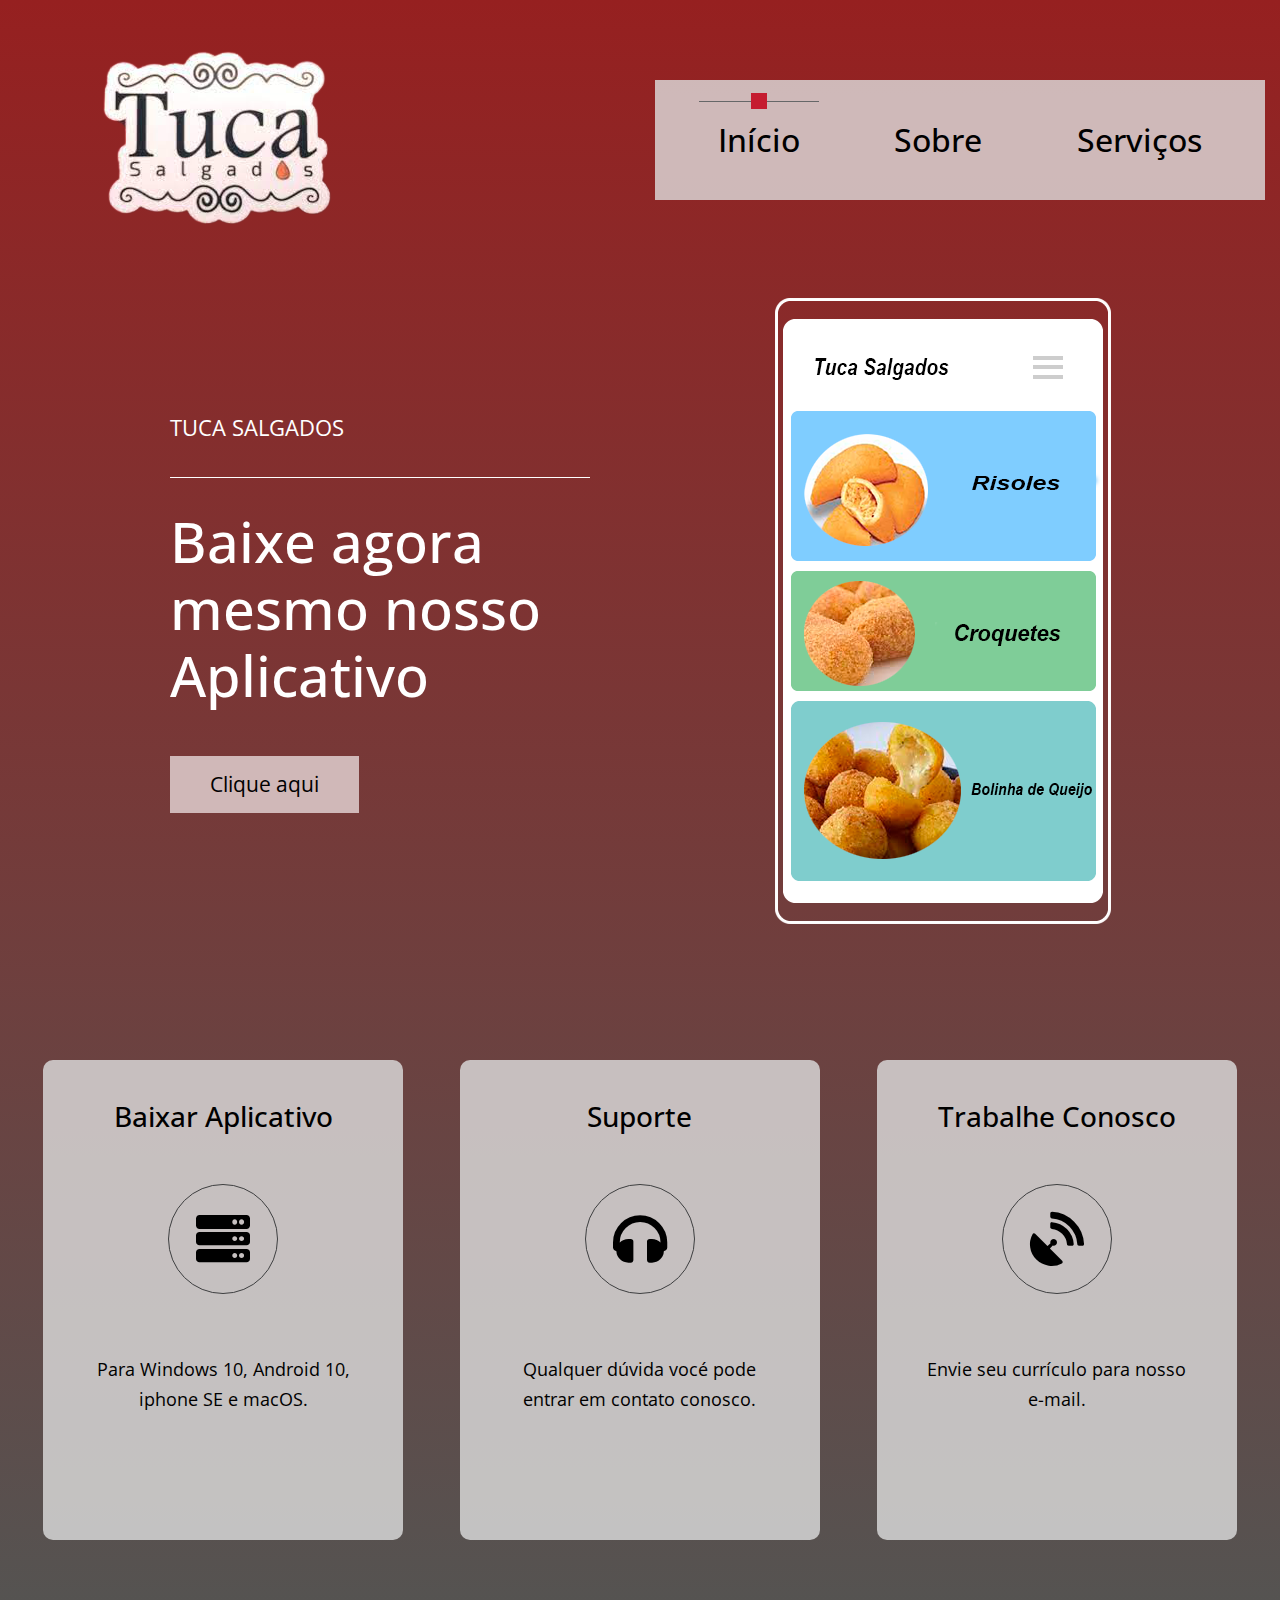
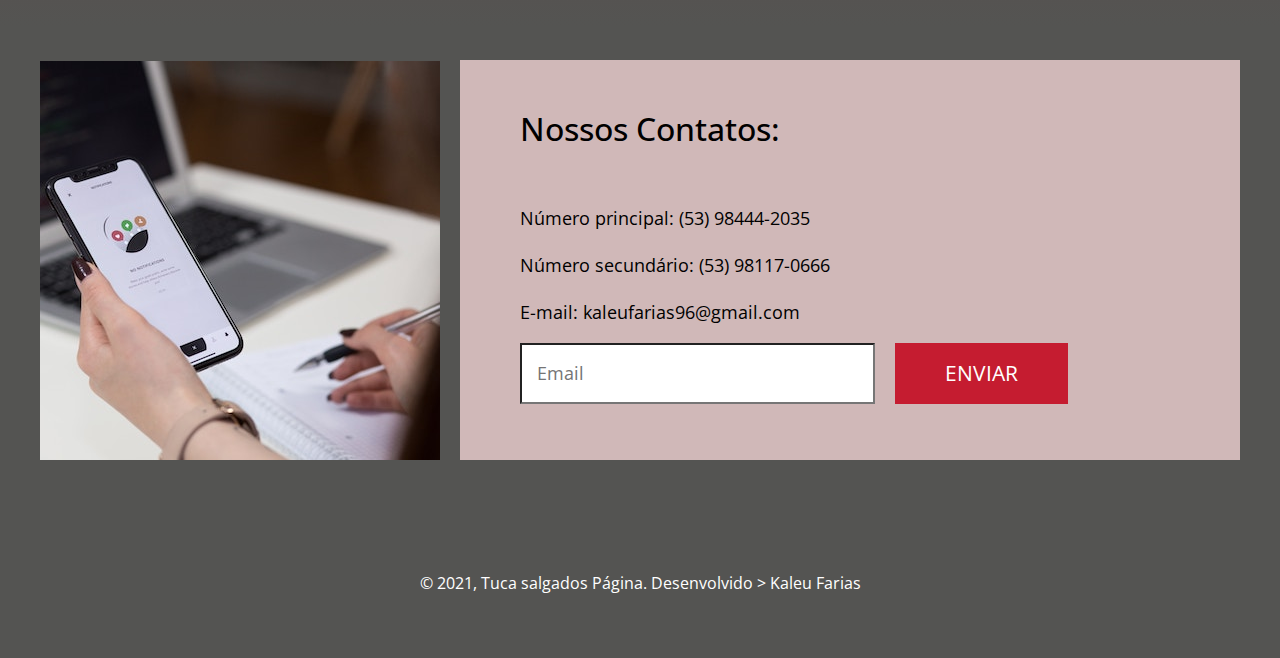
<file: index.html>
<!DOCTYPE html>
<html lang="pt-BR">

<head>
  <meta charset="UTF-8" />
  <meta name="viewport" content="width=device-width, initial-scale=1.0" />
  <meta http-equiv="X-UA-Compatible" content="ie=edge" />
  <title>Tuca salgadors</title>

  <link rel="stylesheet" href="https://fonts.googleapis.com/css?family=Open+Sans:400,600" />
  <link rel="stylesheet" href="css/all.min.css" />
  <link rel="stylesheet" href="css/bootstrap.min.css" />
  <link rel="stylesheet" href="css/templatemo-style.css" />

</head>

<body>
  <!-- <div class="parallax-window" data-parallax="scroll" data-image-src="img/bg-01.jpg"></div> -->
  <div class="container-fluid">
    <div class="row tm-brand-row">
      <div class="col-lg-6  col-11">
        <div class="tm-brand-container tm-bg-white-transparent bg-transparent">
          <i class=""></i>
          <div class="tm-brand-texts">
            <h1 class="text-uppercase tm-brand-name"></h1>
            <img src="tuca 2.png" alt="Tuca salgados">
            <p class="small"> </p>
          </div>
        </div>
      </div>
      <div class="col-lg-6 m-0  col-1">
        <div class="tm-nav">
          <nav class="navbar navbar-expand-lg navbar-light tm-bg-white-transparent tm-navbar">
            <button class="navbar-toggler" type="button" data-toggle="collapse" data-target="#navbarNav"
              aria-controls="navbarNav" aria-expanded="false" aria-label="Toggle navigation">
              <span class="navbar-toggler-icon"></span>
            </button>
            <div class="collapse navbar-collapse" id="navbarNav">
              <ul class="navbar-nav">
                <li class="nav-item active">
                  <div class="tm-nav-link-highlight"></div>
                  <a class="nav-link" href="index.html"><span class="h2">Início</span><span class="sr-only">(current)</span></a>
                </li>
                <li class="nav-item">
                  <div class="tm-nav-link-highlight"></div>
                  <a class="nav-link"  href="about.html"> <span class="h2">Sobre</span></a>
                </li>
                <li class="nav-item">
                  <div class="tm-nav-link-highlight"></div>
                  <a class="nav-link" href="services.html"><span class="h2"> Serviços</span></a>
                </li>
            <!--     <li class="nav-item">
                  <div class="tm-nav-link-highlight"></div>
                  <a class="nav-link" href="testimonials.html">Equipe</a>
                </li> 
               <li class="nav-item">
                  <div class="tm-nav-link-highlight"></div>
                  <a class="nav-link" href="contact.html">Contatos</a>
                </li>  -->
              </ul>
            </div>
          </nav>
        </div>
      </div>
    </div>

    <section class="row" id="tmInício">
      <div class="col-12 tm-Início-container">
        <div class="text-white tm-Início-left">
          <p class="text-uppercase tm-slogan">Tuca salgados</p>
          <hr class="tm-Início-hr" />
          <h2 class="tm-Início-title">Baixe agora mesmo nosso Aplicativo</h2>
          <p class="tm-Início-text">
          </p>
          <a href="#tmFeatures" class="btn btn-primary">Clique aqui</a>
        </div>
        <div class="tm-Início-right">
          <img src="appnovo.png" alt="app tuca salgados" />
        </div>
      </div>
    </section>

    <!-- Features -->
    <div class="row" id="tmFeatures">
      <div class="col-lg-4">
        <div class="tm-bg-white-transparent tm-feature-box">
          <h3 class="tm-feature-name">Baixar Aplicativo</h3>

          <div class="tm-feature-icon-container">
            <i class="fas fa-3x fa-server"></i>
          </div>

          <p class="text-center">Para Windows 10, Android 10, iphone SE e macOS. </p>
        </div>
      </div>

      <div class="col-lg-4">
        <div class="tm-bg-white-transparent tm-feature-box">
          <h3 class="tm-feature-name">Suporte</h3>

          <div class="tm-feature-icon-container">
            <i class="fas fa-3x fa-headphones"></i>
          </div>
          <p class="text-center">Qualquer dúvida vocé pode entrar em contato conosco.
          </p>
        </div>
      </div>

      <div class="col-lg-4">
        <div class="tm-bg-white-transparent tm-feature-box">
          <h3 class="tm-feature-name">Trabalhe Conosco </h3>

          <div class="tm-feature-icon-container">
            <i class="fas fa-3x fa-satellite-dish"></i>
          </div>
          <p class="text-center">Envie seu currículo para nosso e-mail.
          </p>
        </div>
      </div>
    </div>
    <!-- Call to Action -->
    <section class="row" id="tmCallToAction">
      <div class="col-12 tm-call-to-action-col">
        <img src="img/call-to-action.jpg" alt="Image" class="img-fluid tm-call-to-action-image" />
        <div class="tm-bg-white tm-call-to-action-text">
          <h2 class="tm-call-to-action-title">Nossos Contatos:</h2>
          <p class="tm-call-to-action-description"></p>
          <p>Número principal: (53) 98444-2035 </p>
          <p>Número secundário: (53) 98117-0666 </p>
          <p>E-mail: kaleufarias96@gmail.com</p>
          <form action="#" method="get" class="tm-call-to-action-form">
            <input name="email" type="email" class="tm-email-input" style="background-color: white " id="email"
              placeholder="Email" />
            <button type="submit" class="btn btn-secondary">ENVIAR</button>
          </form>
        </div>
      </div>
    </section>

    <!-- Pagina footer -->
    <footer class="row">
      <p class="col-12 text-white text-center tm-copyright-text">
        &copy; 2021, Tuca salgados Página.
        Desenvolvido > Kaleu Farias</a>
      </p>
    </footer>
  </div>
  <!-- .container-fluid -->
  </div>
  <script src="js/jquery.min.js"></script>
  <script src="js/parallax.min.js"></script>
  <script src="js/bootstrap.min.js"></script>
</body>

</html>
</file>
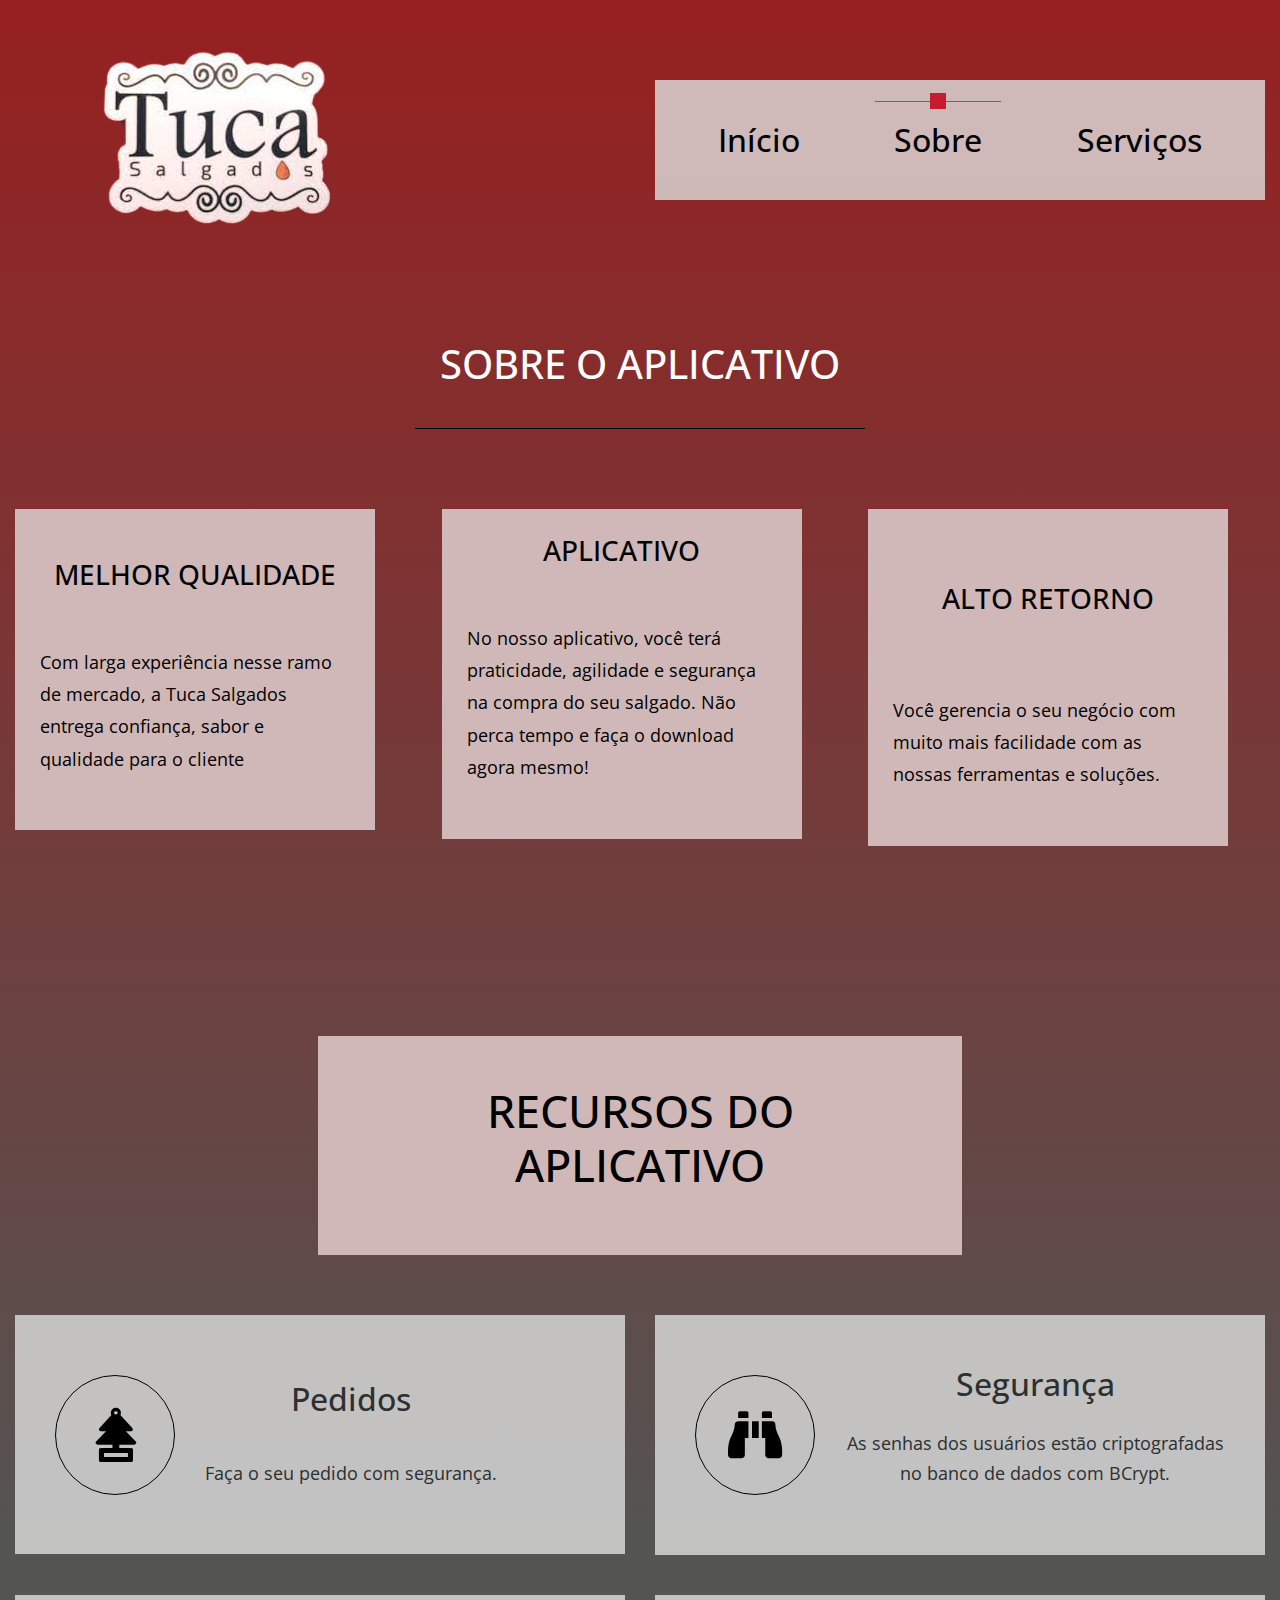
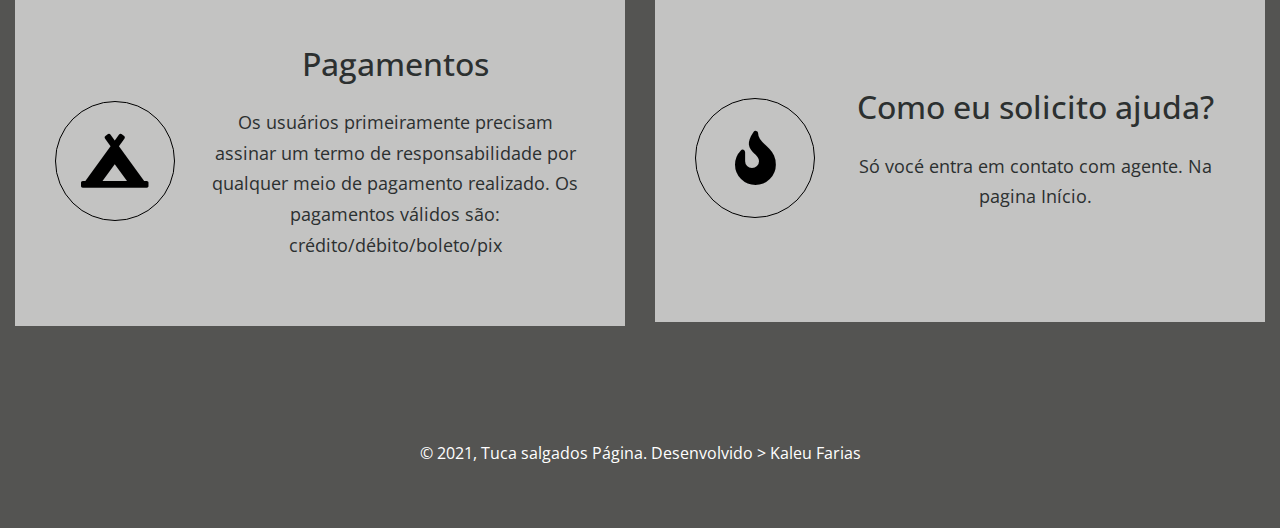
<file: about.html>
<!DOCTYPE html>
<html lang="pt-BR">

<head>
  <meta charset="UTF-8" />
  <meta name="viewport" content="width=device-width, initial-scale=1.0" />
  <meta http-equiv="X-UA-Compatible" content="ie=edge" />
  <title>Sobre a Pagina</title>

  <link rel="stylesheet" href="https://fonts.googleapis.com/css?family=Open+Sans:400,600" />
  <link rel="stylesheet" href="css/all.min.css" />
  <link rel="stylesheet" href="css/bootstrap.min.css" />
  <link rel="stylesheet" href="css/templatemo-style.css" />
</head>

<body id="SobrePage">
  <!-- <div class="parallax-window" data-parallax="scroll" data-image-src="img/bg-01.jpg"> -->
  <div class="container-fluid">
    <div class="row tm-brand-row">
      <div class="col-lg-6 col-11">
        <div class="tm-brand-container tm-bg-white-transparent bg-transparent">
          <i class=""></i>
          <div class="tm-brand-texts">
            <h1 class="text-uppercase tm-brand-name"></h1>
            <img src="tuca 2.png" alt="tucasalgados">
            <p class="small"></p>
          </div>
        </div>
      </div>
      <div class="col-lg-6 m-0 col-1">
        <div class="tm-nav">
          <nav class="navbar navbar-expand-lg navbar-light tm-bg-white-transparent tm-navbar">
            <button class="navbar-toggler" type="button" data-toggle="collapse" data-target="#navbarNav"
              aria-controls="navbarNav" aria-expanded="false" aria-label="Toggle navigation">
              <span class="navbar-toggler-icon"></span>
            </button>
            <div class="collapse navbar-collapse" id="navbarNav">
              <ul class="navbar-nav">
                <li class="nav-item">
                  <div class="tm-nav-link-highlight"></div>
                  <a class="nav-link" href="index.html"> <span class="h2">Início</span></a>
                </li>
                <li class="nav-item green-highlight active">
                  <div class="tm-nav-link-highlight"></div>
                  <a class="nav-link" href="about.html"> <span class="h2">Sobre</span> <span class="sr-only">(current)</span></a>
                </li>
                <li class="nav-item">
                  <div class="tm-nav-link-highlight"></div>
                  <a class="nav-link" href="services.html"><span class="h2">Serviços</span></a>
                </li>
                <!--  <li class="nav-item">
                      <div class="tm-nav-link-highlight"></div>
                      <a class="nav-link" href="testimonials.html">Equipe</a>
                    </li>
                    <li class="nav-item">
                      <div class="tm-nav-link-highlight"></div>
                      <a class="nav-link" href="contact.html">Contatos</a>
                    </li> -->
              </ul>
            </div>
          </nav>
        </div>
      </div>
    </div>

    <!-- Sobre -->
    <section class="row" id="tmSobre">
      <header class="col-12 tm-Sobre-header">
        <h2 class="text-uppercase text-center text-white tm-Sobre-page-title ">Sobre o Aplicativo</h2>
        <hr class="tm-Sobre-title-hr">
      </header>
      <div class="col-lg-4">
        <div class="tm-bg-black-transparent tm-Sobre-box">
          
          <h3 class="tm-Sobre-name py-4 p-0 text-center">MELHOR QUALIDADE</h3>
          <p class="tm-Sobre-description">
            Com larga experiência nesse ramo de mercado, a Tuca Salgados entrega confiança, sabor e qualidade para o cliente 
          </p>
        </div>
      </div>

      <div class="col-lg-4">
        <div class="tm-bg-black-transparent tm-Sobre-box">
          
          <h3 class="tm-Sobre-name text-center">Aplicativo</h3>
          <p class="tm-Sobre-description pt-4">
            No nosso aplicativo, você terá praticidade, agilidade e segurança na compra do seu salgado. Não perca tempo e faça o download agora mesmo!
          </p>
          
          <!-- <a href="#tmFeatures" class="btn btn-tertiary tm-btn-app-feature">More</a> -->
        </div>
      </div>

      <div class="col-lg-4">
        <div class="tm-bg-black-transparent tm-Sobre-box">
          
          <h3 class="tm-Sobre-name text-center py-5">ALTO RETORNO</h3>
          <p class="tm-Sobre-description">
            Você gerencia o seu negócio com muito mais facilidade com as nossas ferramentas e soluções.
          </p>
          <!-- <a href="#tmFeatures" class="btn btn-secondary tm-btn-app-feature">Details</a> -->
        </div>
      </div>
    </section>

    <!-- App Features -->
    <section id="tmAppFeatures">
      <div class="row">
        <header class="col-12 text-center text-white tm-bg-black-transparent p-5 tm-app-header">
          <h2 class="text-uppercase mb-3 tm-app-feature-header tm-bg-black-transparent">RECURSOS DO APLICATIVO</h2>
          <p class="mb-0 small"></p>
        </header>
      </div>

      <div class="row">
        <div class="col-lg-6">
          <div class="tm-bg-white-transparent tm-app-feature-box">
            <div class="tm-app-feature-icon-container">
              <i class="fas fa-3x fa-air-freshener tm-app-feature-icon"></i>
            </div>
            <div class="tm-app-feature-description-box">
              <h3 class="mb-4 tm-app-feature-title bg-pagging p-text ">Pedidos </h3>
              <p class="tm-app-feature-description p-text "> Faça o seu pedido com segurança.</p>
            </div>
          </div>
        </div>

        <div class="col-lg-6">
          <div class="tm-bg-white-transparent tm-app-feature-box">
            <div class="tm-app-feature-icon-container">
              <i class="fas fa-3x fa-binoculars tm-app-feature-icon"></i>
            </div>
            <div class="tm-app-feature-description-box">
              <h3 class="mb-4 tm-app-feature-title p-text">Segurança</h3>
              <p class="tm-app-feature-description p-text">As senhas dos usuários estão criptografadas no banco de dados com
                BCrypt.</p>
            </div>
          </div>
        </div>

        <div class="col-lg-6">
          <div class="tm-bg-white-transparent tm-app-feature-box">
            <div class="tm-app-feature-icon-container">
              <i class="fas fa-3x fa-campground tm-app-feature-icon"></i>
            </div>
            <div class="tm-app-feature-description-box">
              <h3 class="mb-4 tm-app-feature-title p-text"> Pagamentos</h3>
              <p class="tm-app-feature-description p-text">Os usuários primeiramente precisam assinar um termo de
                responsabilidade por qualquer meio de pagamento realizado.
                Os pagamentos válidos são: crédito/débito/boleto/pix</p>
            </div>
          </div>
        </div>

        <div class="col-lg-6" >
          <div class="tm-bg-white-transparent tm-app-feature-box " style="height: 88%;">
            <div class="tm-app-feature-icon-container">
              <i class="fas fa-3x fa-fire tm-app-feature-icon"></i>
            </div>
            <div class="tm-app-feature-description-box ">
              <h3 class="mb-4 tm-app-feature-title bg-paggingg p-0 p-text">Como eu solicito ajuda?</h3>
              <p class="tm-app-feature-description p-text">Só vocé entra em contato com agente. Na pagina Início.</p>
            </div>
          </div>
        </div>
      </div>

    </section>

    <!-- Page footer -->
    <footer class="row">
      <p class="col-12 text-white text-center tm-copyright-text">
        &copy; 2021, Tuca salgados Página.
        Desenvolvido > Kaleu Farias</a>
      </p>
    </footer>
  </div>
  <!-- .container-fluid -->
  </div>

  <script src="js/jquery.min.js"></script>
  <script src="js/parallax.min.js"></script>
  <script src="js/bootstrap.min.js"></script>
</body>

</html>
</file>
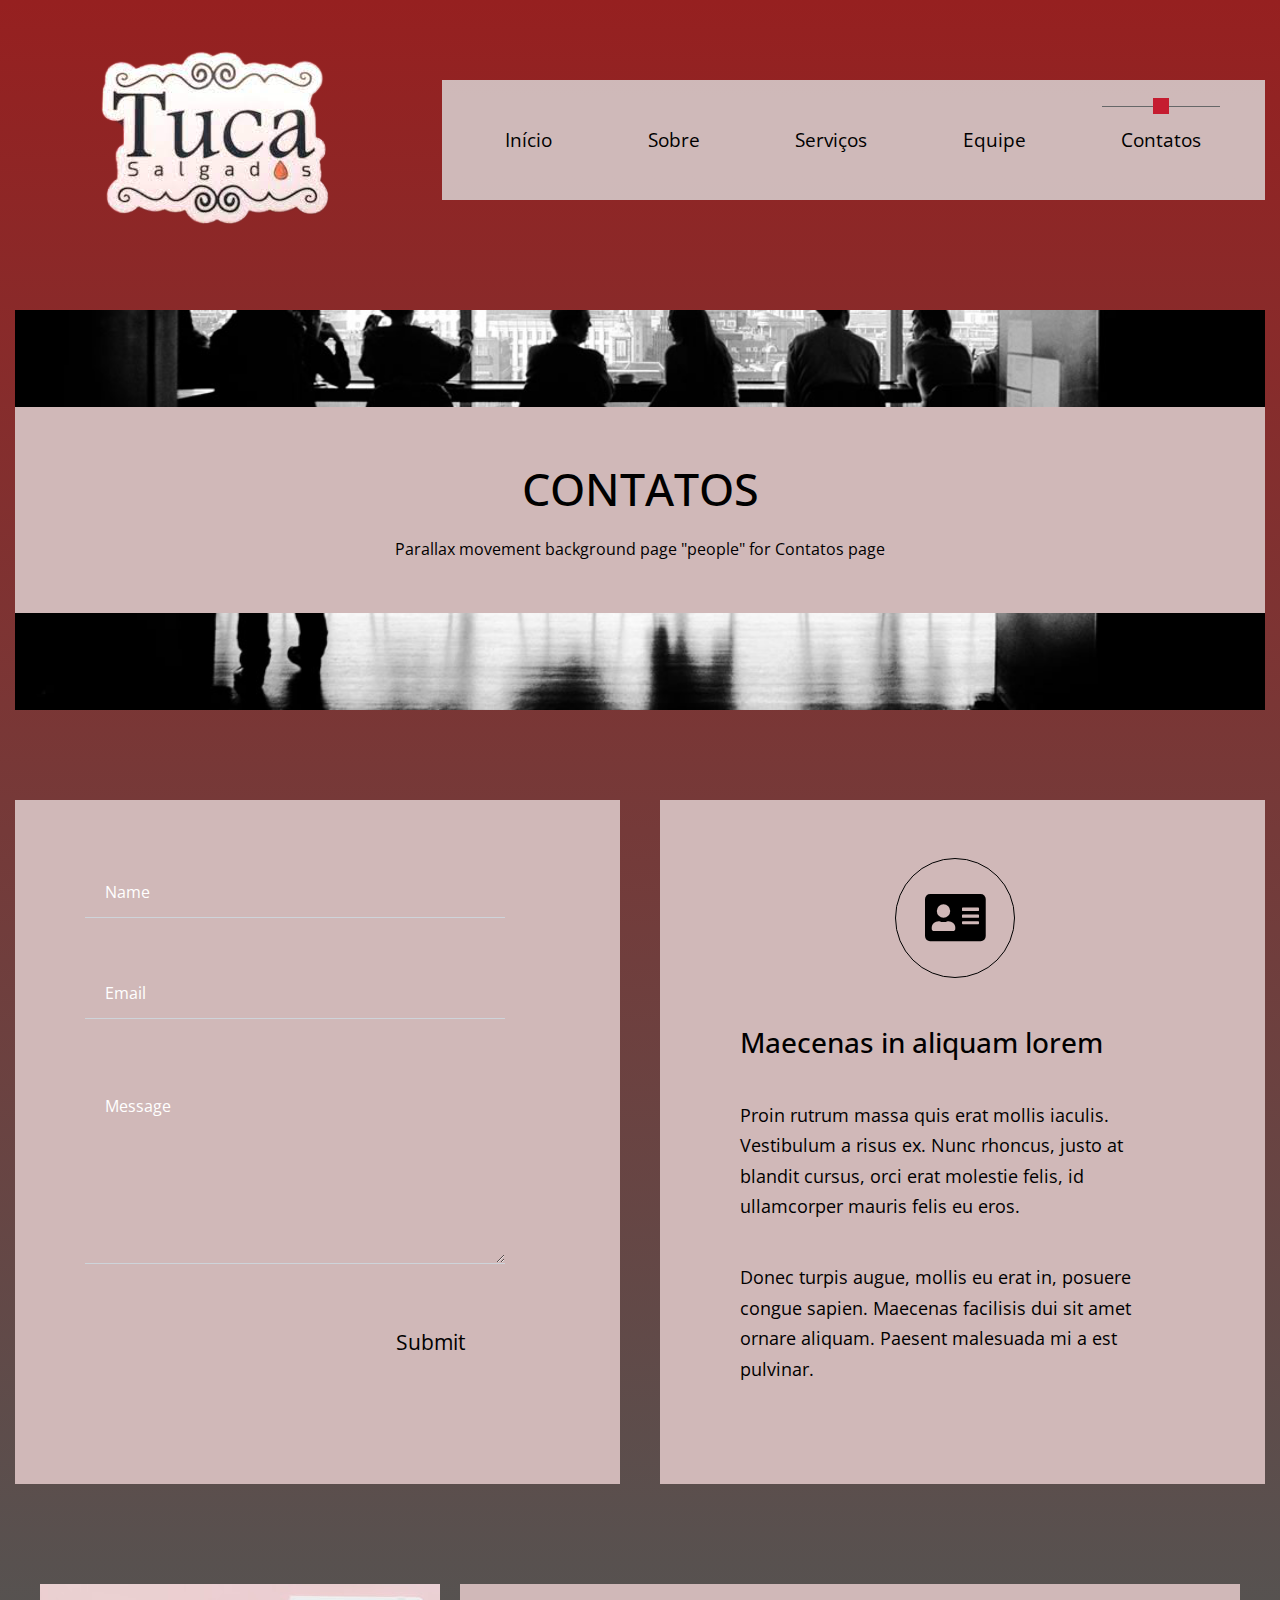
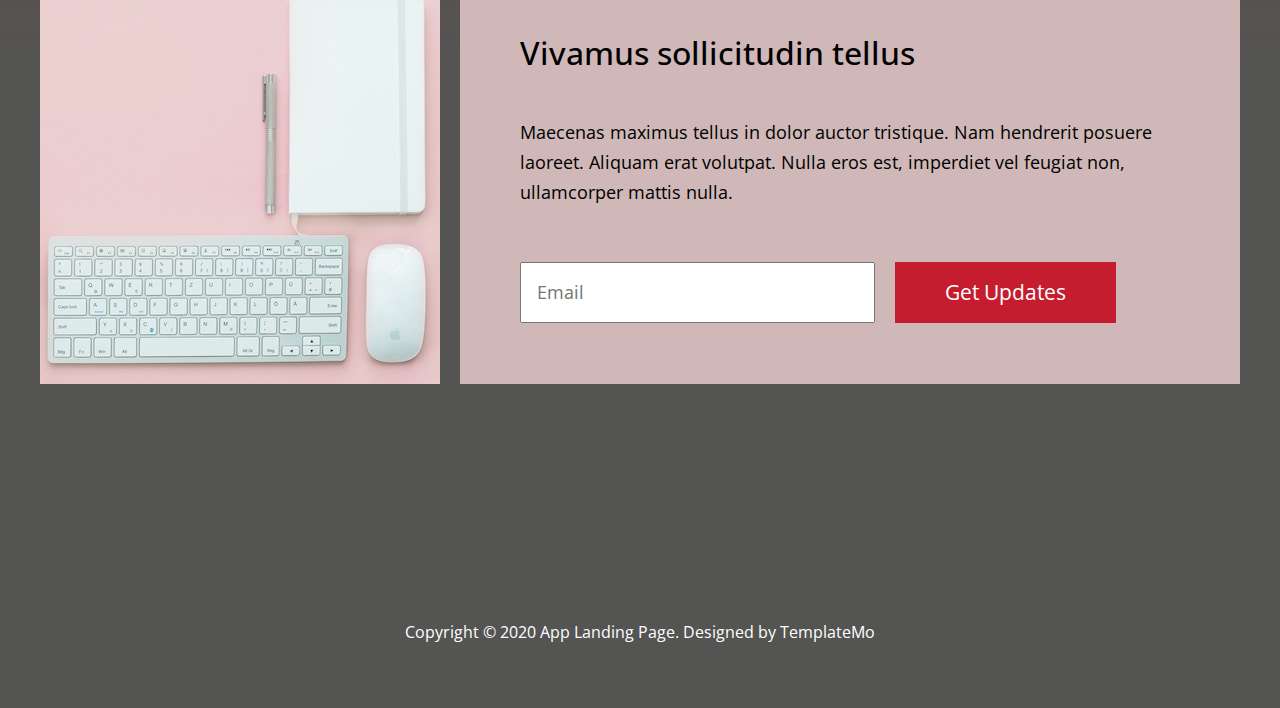
<file: contact.html>
<!DOCTYPE html>
<html lang="en">
  <head>
    <meta charset="UTF-8" />
    <meta name="viewport" content="width=device-width, initial-scale=1.0" />
    <meta http-equiv="X-UA-Compatible" content="ie=edge" />
    <title>Parallo - Contatos Page</title>

    <link rel="stylesheet" href="https://fonts.googleapis.com/css?family=Open+Sans:400,600" />
    <link rel="stylesheet" href="css/all.min.css" />
    <link rel="stylesheet" href="css/bootstrap.min.css" />
    <link rel="stylesheet" type="text/css" href="slick/slick.css"/>    
    <link rel="stylesheet" type="text/css" href="slick/slick-theme.css"/>
    <link rel="stylesheet" href="css/templatemo-style.css" />
  </head>
<!--
Parallo Template
https://templatemo.com/tm-534-parallo
-->
  <body id="ServiçosPage">
    <!-- <div class="parallax-window" data-parallax="scroll" data-image-src="img/bg-01.jpg"> -->
      <div class="container-fluid">
        <div class="row tm-brand-row">
          <div class="col-lg-4 col-11">
            <div class="tm-brand-container tm-bg-white-transparent bg-transparent">
              <i class=""></i>
              <div class="tm-brand-texts">
                <h1 class="text-uppercase tm-brand-name"></h1>
                <img  src="tuca 2.png" alt="tucasalgados">
                <p class="small"></p>
              </div>
            </div>
          </div>
          <div class="col-lg-8 col-1">
            <div class="tm-nav">
              <nav class="navbar navbar-expand-lg navbar-light tm-bg-white-transparent tm-navbar">
                <button
                  class="navbar-toggler"
                  type="button"
                  data-toggle="collapse"
                  data-target="#navbarNav"
                  aria-controls="navbarNav"
                  aria-expanded="false"
                  aria-label="Toggle navigation">
                  <span class="navbar-toggler-icon"></span>
                </button>
                <div class="collapse navbar-collapse" id="navbarNav">
                  <ul class="navbar-nav">
                    <li class="nav-item">
                      <div class="tm-nav-link-highlight"></div>
                      <a class="nav-link" href="index.html">Início</a>
                    </li>
                    <li class="nav-item">
                      <div class="tm-nav-link-highlight"></div>
                      <a class="nav-link" href="about.html">Sobre</a>
                    </li>
                    <li class="nav-item">
                      <div class="tm-nav-link-highlight"></div>
                      <a class="nav-link" href="services.html">Serviços</a>
                    </li>
                    <li class="nav-item">
                      <div class="tm-nav-link-highlight"></div>
                      <a class="nav-link" href="testimonials.html">Equipe</a>
                    </li>
                    <li class="nav-item green-highlight active">
                      <div class="tm-nav-link-highlight"></div>
                      <a class="nav-link" href="#">Contatos <span class="sr-only">(current)</span></a>
                    </li>
                  </ul>
                </div>
              </nav>
            </div>
          </div>
        </div>

        <!-- Equipe header -->
        <section class="row" id="tmServiços">
          <div class="col-12">
            <div class="parallax-window tm-Serviços-parallax-header tm-Equipe-parallax-header"
                 data-parallax="scroll"
                 data-z-index="101"
                 data-image-src="img/people.jpg">

                 <div class="tm-bg-black-transparent text-center tm-Serviços-header tm-Equipe-header">
                    <h2 class="text-uppercase tm-Serviços-page-title tm-Equipe-page-title">Contatos</h2>
                    <p class="tm-Serviços-description mb-0 small">
                        Parallax movement background page "people" for Contatos page
                    </p>
                </div>
            </div>
          </div>   
        </section>

        <section class="row tm-Contatos-row">
            <div class="col-lg-6 tm-Contatos-col-left">
                <form action="#" method="POST" id="tmContatosForm" class="tm-bg-black-transparent tm-Contatos-form">
                  <div class="form-group">
                    <input type="text" id="Contatos_name" name="Contatos_name" class="form-control rounded-0 border-top-0 border-right-0 border-left-0" placeholder="Name" required="">
                  </div>
                  <div class="form-group">
                    <input type="email" id="Contatos_email" name="Contatos_email" class="form-control rounded-0 border-top-0 border-right-0 border-left-0" placeholder="Email" required="">
                  </div>
                  <div class="form-group">
                    <textarea rows="6" id="Contatos_message" name="Contatos_message" class="form-control rounded-0 border-top-0 border-right-0 border-left-0" placeholder="Message" required=""></textarea>
                  </div>
                  <div class="text-right">
                    <button type="submit" class="btn btn-primary tm-btn-submit rounded-0">
                      Submit
                    </button>
                  </div>
                </form>
            </div>
            <div class="col-lg-6 tm-Contatos-col-right">
                <div class="tm-bg-black-transparent tm-Contatos-text">
                            
                    <i class="mx-auto mb-5 fas fa-3x fa-address-card tm-app-feature-icon"></i>
                    
                    <h3 class="tm-service-tab-title">Maecenas in aliquam lorem</h3>
                    <p class="tm-service-tab-p">
                        Proin rutrum massa quis erat mollis iaculis. Vestibulum
                        a risus ex. Nunc rhoncus, justo at blandit cursus, orci
                        erat molestie felis, id ullamcorper mauris felis eu eros.
                    </p>                            
                    <p class="mb-0">
                        Donec turpis augue, mollis eu erat in, posuere congue 
                        sapien.  Maecenas facilisis dui sit amet ornare aliquam.
                        Paesent malesuada mi a est pulvinar.
                    </p>
                </div>
            </div>
        </section>

        <!-- Call to Action -->
        <section class="row tm-Equipe-cta" id="tmCallToAction">
          <div class="col-12 tm-call-to-action-col">
            <img src="img/call-to-action-3.jpg" alt="Image" class="img-fluid tm-call-to-action-image" />
            <div class="tm-bg-white tm-call-to-action-text">
              <h2 class="tm-call-to-action-title">Vivamus sollicitudin tellus</h2>
              <p class="tm-call-to-action-description">
                Maecenas maximus tellus in dolor auctor tristique. Nam hendrerit
                posuere laoreet. Aliquam erat volutpat. Nulla eros est,
                imperdiet vel feugiat non, ullamcorper mattis nulla.
              </p>
              <form action="#" method="get" class="tm-call-to-action-form">                
                <input name="email" type="email" class="tm-email-input" id="email" placeholder="Email" />
                <button type="submit" class="btn btn-secondary">Get Updates</button>
              </form>
            </div>
          </div>
        </section>

        <!-- Page footer -->
        <footer class="row">
          <p class="col-12 text-white text-center tm-copyright-text">
            Copyright &copy; 2020 App Landing Page. 
            Designed by <a href="#" class="tm-copyright-link">TemplateMo</a>
          </p>
        </footer>
      </div>
      <!-- .container-fluid -->
    </div>

    <script src="js/jquery.min.js"></script>
    <script src="js/parallax.min.js"></script>
    <script src="js/bootstrap.min.js"></script>
    <script src="slick/slick.min.js"></script>
    <script>
        $(function(){
            $('.tabgroup > div').hide();
            $('.tabgroup > div:first-of-type').show();  
            $('.tabs a').click(function(e){
              e.preventDefault();
              var $this = $(this),
                  tabgroup = '#'+$this.parents('.tabs').data('tabgroup'),
                  others = $this.closest('li').siblings().children('a'),
                  target = $this.attr('href');
              others.removeClass('active');
              $this.addClass('active');
              $(tabgroup).children('div').hide();
              $(target).show();

              // Scroll to tab content (for mobile)
              if($(window).width() < 992) {
                  $('html, body').animate({
                      scrollTop: $("#first-tab-group").offset().top
                  }, 200);    
              }              
            })

            $('.tm-carousel').slick({
                dots: true,
                  infinite: false,
                  arrows: false,
                  speed: 300,
                  slidesToShow: 3,
                  slidesToScroll: 2,
                  responsive: [
                    {
                      breakpoint: 1024,
                      settings: {
                          arrows: false,
                        slidesToShow: 2,
                        slidesToScroll: 1,
                        infinite: true,
                        dots: true
                      }
                    },
                    {
                      breakpoint: 600,
                      settings: {
                          arrows: false,
                        slidesToShow: 1,
                        slidesToScroll: 1
                      }
                    },
                    {
                      breakpoint: 480,
                      settings: {
                          arrows: false,
                        slidesToShow: 1,
                        slidesToScroll: 1
                      }
                    }
                    // You can unslick at a given breakpoint now by adding:
                    // settings: "unslick"
                    // instead of a settings object
                  ]
            });  
        });
    </script>
  </body>
</html>
</file>
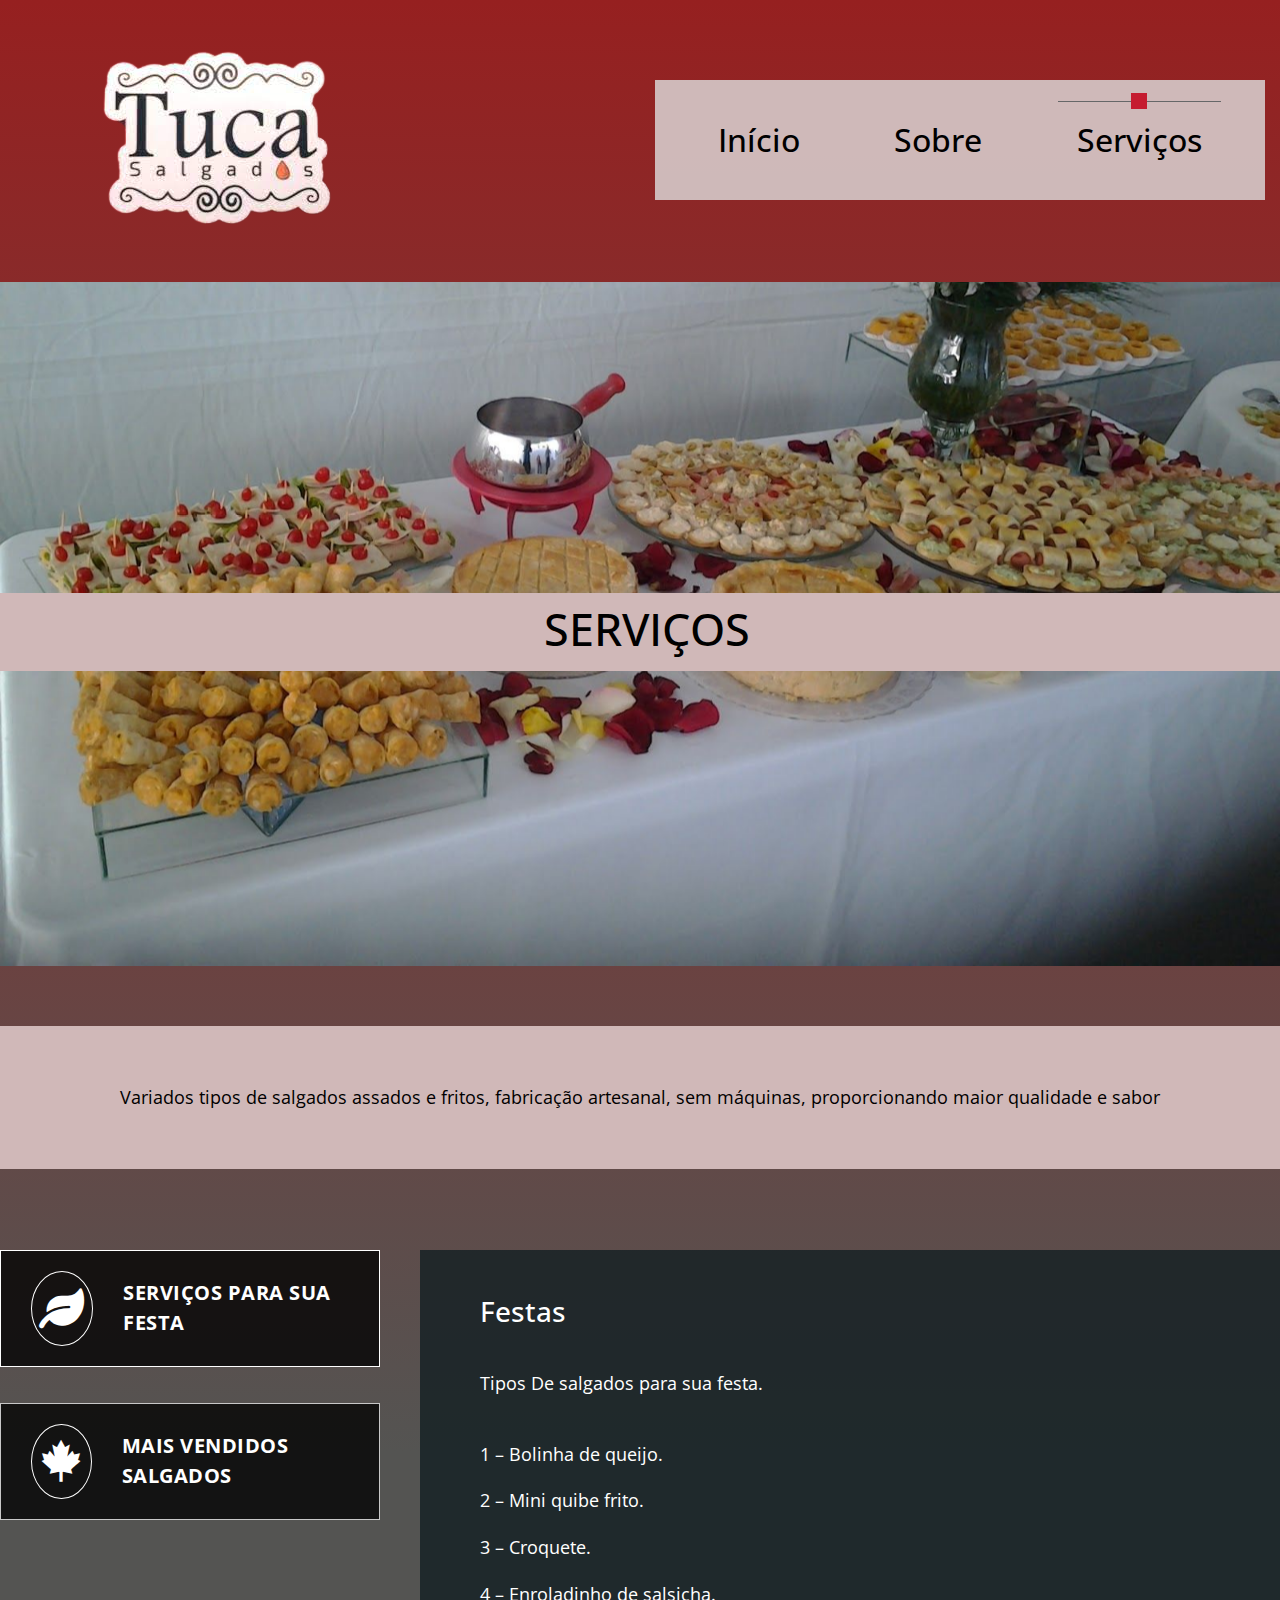
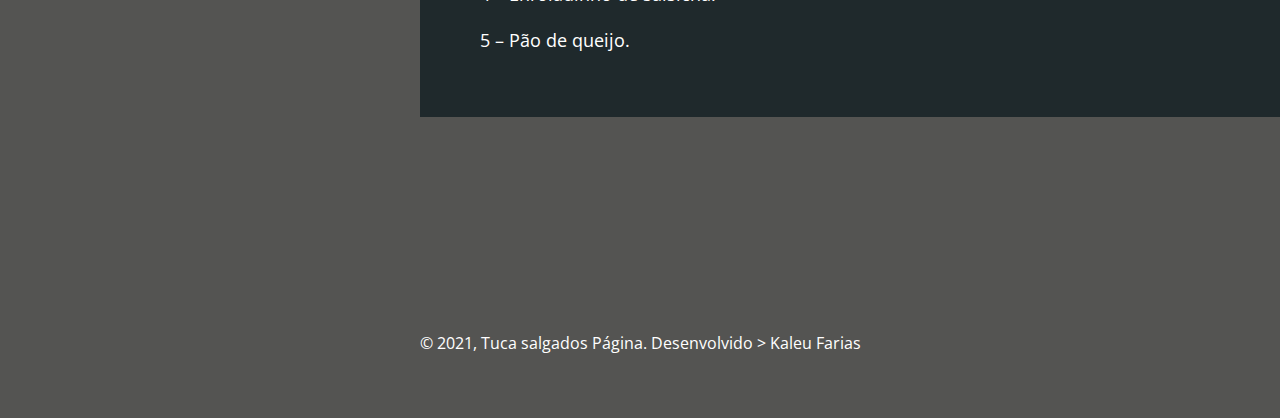
<file: services.html>
<!DOCTYPE html>
<html lang="en">

<head>
  <meta charset="UTF-8" />
  <meta name="viewport" content="width=device-width, initial-scale=1.0" />
  <meta http-equiv="X-UA-Compatible" content="ie=edge" />
  <title>Parallo - Serviços</title>

  <link rel="stylesheet" href="https://fonts.googleapis.com/css?family=Open+Sans:400,600" />
  <link rel="stylesheet" href="css/all.min.css" />
  <link rel="stylesheet" href="css/bootstrap.min.css" />
  <link rel="stylesheet" href="css/templatemo-style.css" />
</head>
<!--
Parallo Template
https://templatemo.com/tm-534-parallo
-->

<body>
  <!-- <div class="parallax-window" data-parallax="scroll" data-image-src="img/bg-01.jpg"></div> -->
  <div class="container-fluid">
    <div class="row tm-brand-row">
      <div class="col-lg-6  col-11">
        <div class="tm-brand-container tm-bg-white-transparent bg-transparent">
          <i class=""></i>
          <div class="tm-brand-texts">
            <h1 class="text-uppercase tm-brand-name"></h1>
            <img src="tuca 2.png" alt="Tuca salgados">
            <p class="small"> </p>
          </div>
        </div>
      </div>
      <div class="col-lg-6 m-0  col-1">
        <div class="tm-nav">
          <nav class="navbar navbar-expand-lg navbar-light tm-bg-white-transparent tm-navbar">
            <button class="navbar-toggler" type="button" data-toggle="collapse" data-target="#navbarNav"
              aria-controls="navbarNav" aria-expanded="false" aria-label="Toggle navigation">
              <span class="navbar-toggler-icon"></span>
            </button>
            <div class="collapse navbar-collapse" id="navbarNav">
              <ul class="navbar-nav">
              <li class="nav-item">
                <div class="tm-nav-link-highlight"></div>
                <a class="nav-link" href="index.html"> <span class="h2">Início</span></a>
              </li>
              <li class="nav-item">
                <div class="tm-nav-link-highlight"></div>
                <a class="nav-link"  href="about.html"> <span class="h2">Sobre</span></a>
              </li>
              <li class="nav-item active">
                <div class="tm-nav-link-highlight"></div>
                <a class="nav-link" href="services.html"><span class="h2">Serviços</span><span class="sr-only">(current)</span></a>
              </li>
             <!--   <li class="nav-item">
                  <div class="tm-nav-link-highlight"></div>
                  <a class="nav-link" href="services.html"> <span class="h2">Serviços</span> <span class="sr-only">(current)</span></a>
                </li>  -->
            <!--     <li class="nav-item">
                  <div class="tm-nav-link-highlight"></div>
                  <a class="nav-link" href="testimonials.html">Equipe</a>
                </li> 
               <li class="nav-item">
                  <div class="tm-nav-link-highlight"></div>
                  <a class="nav-link" href="contact.html">Contatos</a> 
                </li>  -->
              </ul>
            </div>
      </div>
    </div>

    <!-- Serviços header -->
    <section class="row" id="tmServiços">
      <div class="col-12">
        <div class="parallax-window tm-Serviços-parallax-header" data-parallax="scroll" data-z-index="101"
          data-image-src="nova50.jpg">
          
          <div class="tm-bg-black-transparent text-center tm-Serviços-header">
            <h2 class="text-uppercase tm-Serviços-page-title">Serviços</h2>
            <p class="tm-Serviços-description mb-0 small"></p>
          </div>
        </div>
      </div>

      <div class="col-12">
        <div class="tm-bg-black-transparent tm-Serviços-detail-box ">
          <p>
          </p>
          <p class="text-center">
            Variados tipos de salgados assados e fritos, fabricação artesanal, sem máquinas, proporcionando maior qualidade e sabor
          </p>
        </div>
      </div>

      <div class="col-12 tm-tabs-container">
        <div class="tm-tab-links">
          <ul class="tabs clearfix" data-tabgroup="first-tab-group">
            <li><a href="#tab1" class="active">
                <div class="icon-wrap"><i class="fas fa-2x fa-leaf"></i></div>
                Serviços para sua festa
              </a></li>
            <li><a href="#tab2" class="">
                <div class="icon-wrap"><i class="fab fa-2x fa-canadian-maple-leaf"></i></div>
                Mais vendidos salgados
              </a></li>
           <!-- <li><a href="#tab3" class="">
                <div class="icon-wrap"><i class="fab fa-2x fa-pagelines"></i></div> -->
                
              </a></li>
          </ul>
        </div>
        <div class="tm-tab-contents">
          <div id="first-tab-group" class="tabgroup">
            <div id="tab1">
              <div class="text-content">
                <h3 class="tm-service-tab-title">Festas</h3>
                <p class="tm-service-tab-p">Tipos De salgados para sua festa.</p>
                <p>1 – Bolinha de queijo.</p>
                <p>2 – Mini quibe frito.</p>
                <p>3 – Croquete.</p>
                <p>4 – Enroladinho de salsicha.</p>
                <p>5 – Pão de queijo.</p>
              </div>
            </div>
            <div id="tab2">
              <div class="text-content">
                <h3 class="tm-service-tab-title">Para vocé</h3>
                <p class="tm-service-tab-p">Mais vendidos
                </p>Coxinha.</p>
                <p>Empada.</p>
                <p>Quibe.</p>
                <p>Bolinha de presunto e queijo.</p>
                <p>Risole.</p>

              </div>
            </div>
           <!-- <div id="tab3">
              <div class="text-content">
                <h3 class="tm-service-tab-title">Service Tab Three</h3>
                <p class="tm-service-tab-p">Mauris turpis libero, iaculis non dictum ac, ornare a massa.
                  Duis id lorem purus. Fusce viverra ullamcorper metus. Curabitur puvinar suscipit sapien
                  ac blandit. Aliquam vel pulvinar purus, sit amet luctus urna. Nulla convallis est volutpat ex ultrices
                  facilisis.
                </p>
               
              </div>-->
            </div>

          </div>
        </div>

      </div>
    </section>

    <!-- Page footer -->
    <footer class="row">
      <p class="col-12 text-white text-center tm-copyright-text">
        &copy; 2021, Tuca salgados Página.
        Desenvolvido > Kaleu Farias</a>
      </p>
    </footer>
  </div>
  <!-- .container-fluid -->
  </div>

  <script src="js/jquery.min.js"></script>
  <script src="js/parallax.min.js"></script>
  <script src="js/bootstrap.min.js"></script>
  <script>
    $(function () {
      $('.tabgroup > div').hide();
      $('.tabgroup > div:first-of-type').show();
      $('.tabs a').click(function (e) {
        e.preventDefault();
        var $this = $(this),
          tabgroup = '#' + $this.parents('.tabs').data('tabgroup'),
          others = $this.closest('li').siblings().children('a'),
          target = $this.attr('href');
        others.removeClass('active');
        $this.addClass('active');
        $(tabgroup).children('div').hide();
        $(target).show();

        // Scroll to tab content (for mobile)
        if ($(window).width() < 992) {
          $('html, body').animate({
            scrollTop: $("#first-tab-group").offset().top
          }, 200);
        }
      })
    });

  </script>
</body>

</html>
</file>
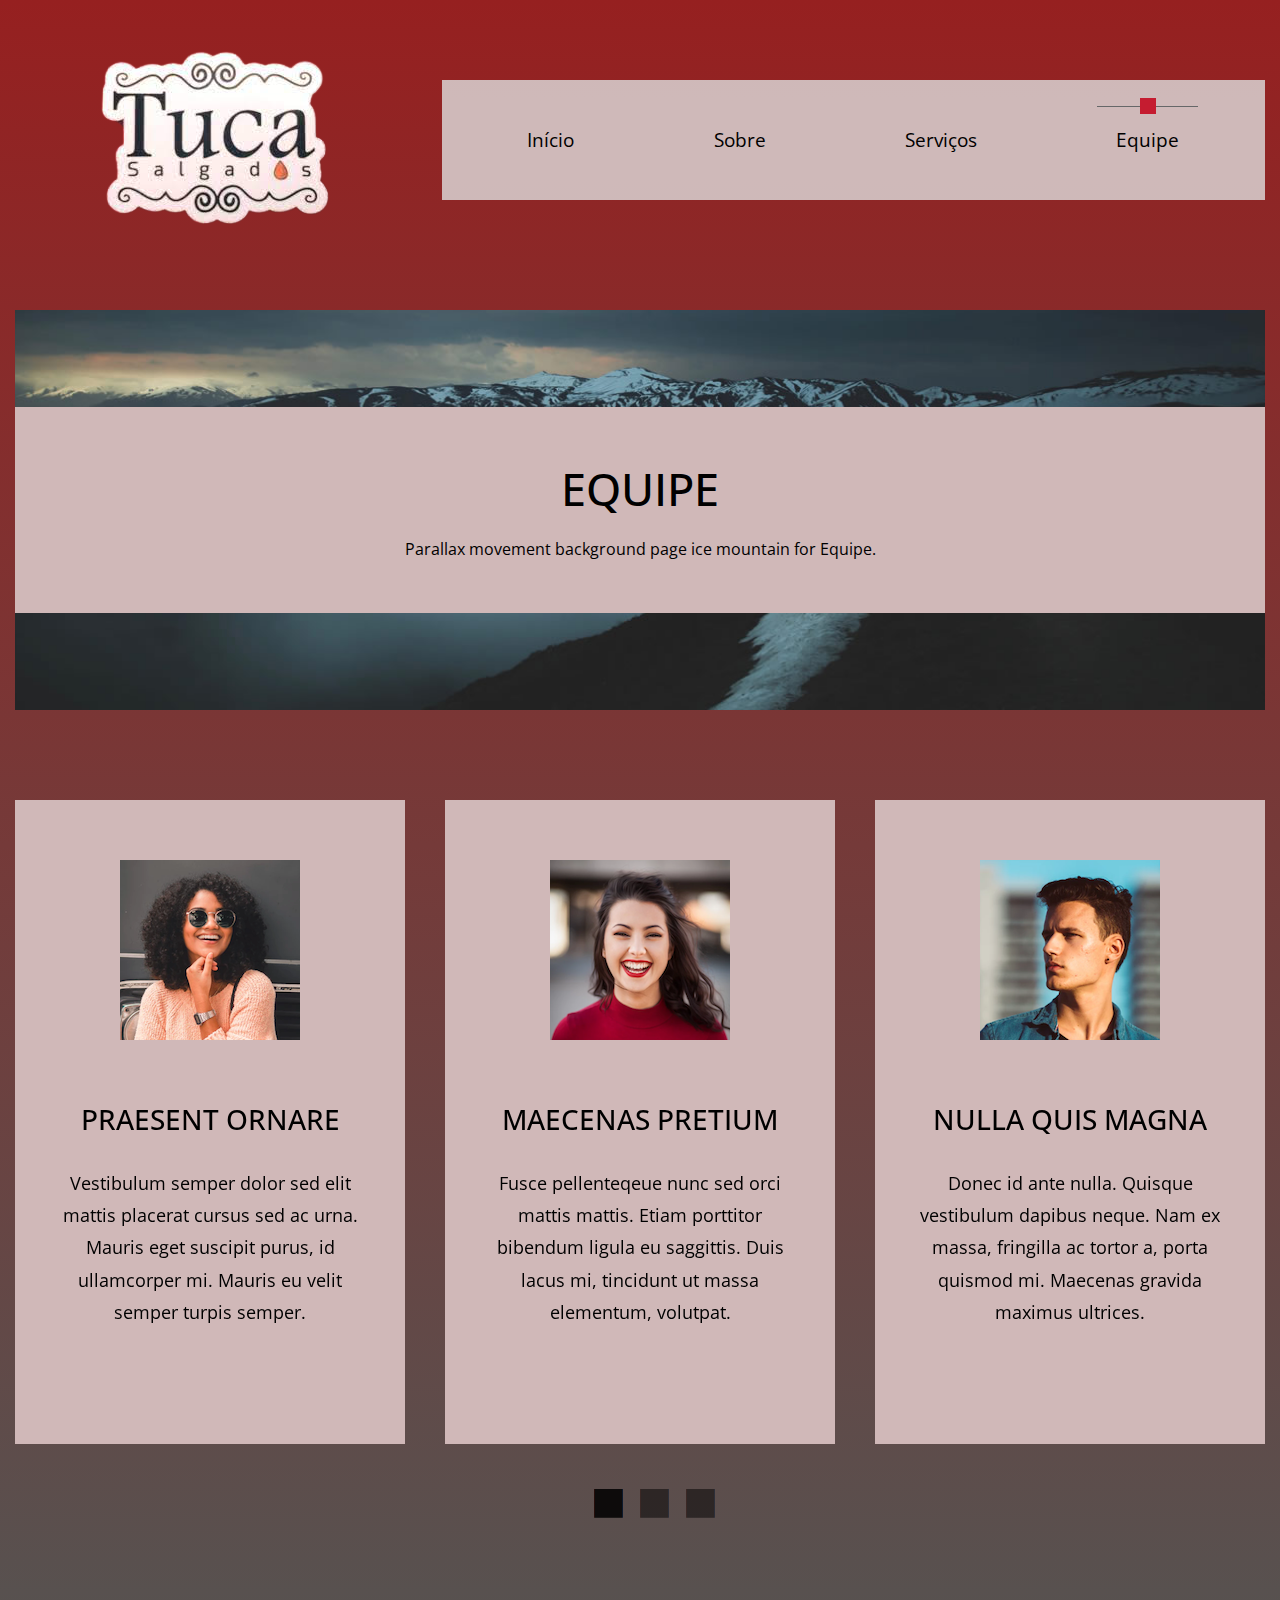
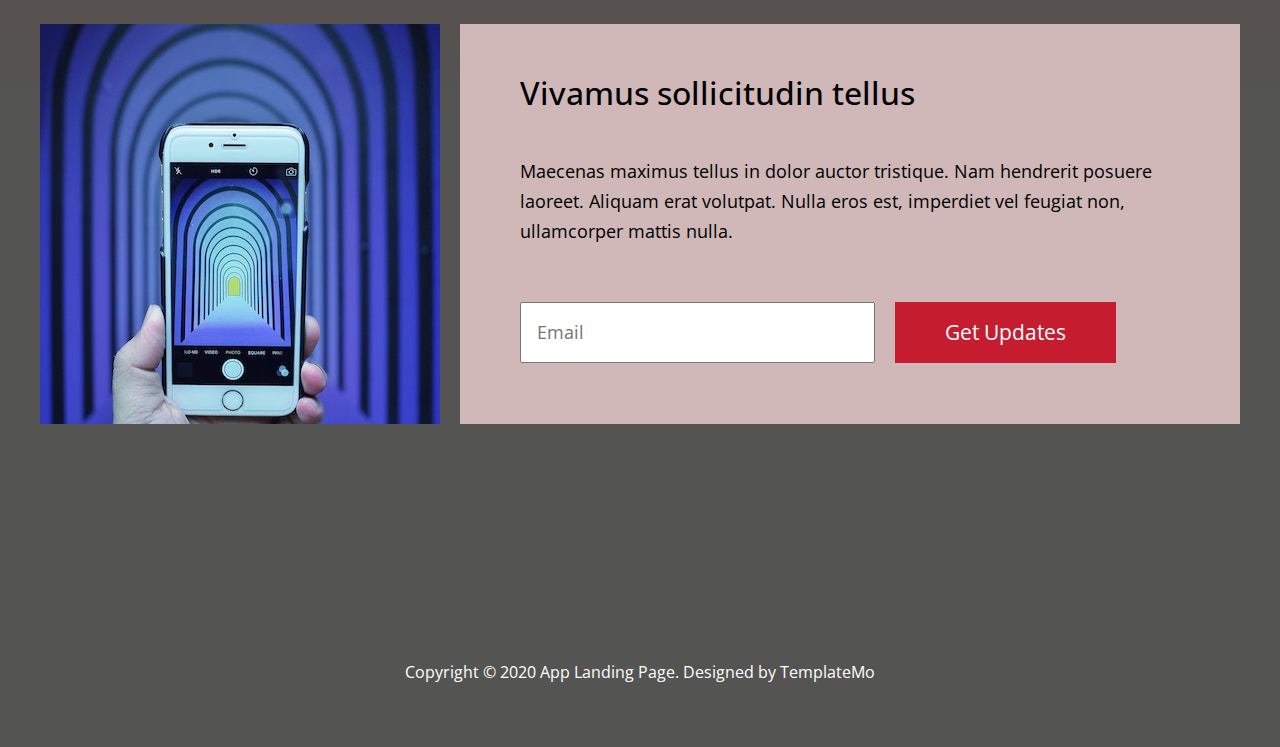
<file: testimonials.html>
<!DOCTYPE html>
<html lang="en">
  <head>
    <meta charset="UTF-8" />
    <meta name="viewport" content="width=device-width, initial-scale=1.0" />
    <meta http-equiv="X-UA-Compatible" content="ie=edge" />
    <title>Parallo - Equipe</title>

    <link rel="stylesheet" href="https://fonts.googleapis.com/css?family=Open+Sans:400,600" />
    <link rel="stylesheet" href="css/all.min.css" />
    <link rel="stylesheet" href="css/bootstrap.min.css" />
    <link rel="stylesheet" type="text/css" href="slick/slick.css"/>    
    <link rel="stylesheet" type="text/css" href="slick/slick-theme.css"/>
    <link rel="stylesheet" href="css/templatemo-style.css" />
  </head>
<!--
Parallo Template
https://templatemo.com/tm-534-parallo
-->
  <body id="ServiçosPage">
    <!-- <div class="parallax-window" data-parallax="scroll" data-image-src="img/bg-01.jpg"> -->
      <div class="container-fluid">
        <div class="row tm-brand-row">
          <div class="col-lg-4 col-11">
            <div class="tm-brand-container tm-bg-white-transparent bg-transparent">
              <i class=""></i>
              <div class="tm-brand-texts">
                <h1 class="text-uppercase tm-brand-name"></h1>
                <img  src="tuca 2.png" alt="tucasalgados">
                <p class="small"></p>
              </div>
            </div>
          </div>
          <div class="col-lg-8 col-1">
            <div class="tm-nav">
              <nav class="navbar navbar-expand-lg navbar-light tm-bg-white-transparent tm-navbar">
                <button
                  class="navbar-toggler"
                  type="button"
                  data-toggle="collapse"
                  data-target="#navbarNav"
                  aria-controls="navbarNav"
                  aria-expanded="false"
                  aria-label="Toggle navigation">
                  <span class="navbar-toggler-icon"></span>
                </button>
                <div class="collapse navbar-collapse" id="navbarNav">
                  <ul class="navbar-nav">
                    <li class="nav-item">
                      <div class="tm-nav-link-highlight"></div>
                      <a class="nav-link" href="index.html"
                        >Início</a
                      >
                    </li>
                    <li class="nav-item">
                      <div class="tm-nav-link-highlight"></div>
                      <a class="nav-link" href="about.html">Sobre</a>
                    </li>
                    <li class="nav-item">
                      <div class="tm-nav-link-highlight"></div>
                      <a class="nav-link" href="services.html">Serviços</a>
                    </li>
                    <li class="nav-item green-highlight active">
                      <div class="tm-nav-link-highlight"></div>
                      <a class="nav-link" href="#">Equipe <span class="sr-only">(current)</span></a>
                    </li>
                  <!--  <li class="nav-item">
                      <div class="tm-nav-link-highlight"></div>
                      <a class="nav-link" href="contact.html">Contatos</a>
                    </li> -->
                  </ul>
                </div>
              </nav>
            </div>
          </div>
        </div>

        <!-- Equipe header -->
        <section class="row" id="tmServiços">
          <div class="col-12">
            <div class="parallax-window tm-Serviços-parallax-header tm-Equipe-parallax-header"
                 data-parallax="scroll"
                 data-z-index="101"
                 data-image-src="img/ice-mountain.jpg">

                 <div class="tm-bg-black-transparent text-center tm-Serviços-header tm-Equipe-header">
                    <h2 class="text-uppercase tm-Serviços-page-title tm-Equipe-page-title">Equipe</h2>
                    <p class="tm-Serviços-description mb-0 small">
                        Parallax movement background page ice mountain for Equipe.   
                    </p>
                </div>
            </div>
          </div>   
        </section>

        <section class="row tm-Equipe-section">
            <div class="col-12 tm-carousel">              
                <div class="tm-bg-black-transparent tm-testimonial-box text-center">                    
                  <div class="tm-person-img-container">
                    <img src="img/person-1.png" alt="Image" class="img-fluid mx-auto"/>
                  </div>              
                  <h3 class="tm-Sobre-name tm-uppercase">Praesent ornare</h3>
                  <p class="tm-Sobre-description">
                    Vestibulum semper dolor sed elit mattis placerat cursus sed ac urna. Mauris eget suscipit purus, id ullamcorper mi. Mauris eu velit semper turpis semper.
                  </p>
                </div>

                <div class="tm-bg-black-transparent tm-testimonial-box text-center">
                  <div class="tm-person-img-container">
                    <img src="img/person-2.png" alt="Image" class="img-fluid mx-auto"/>
                  </div>              
                  <h3 class="tm-Sobre-name tm-uppercase">Maecenas Pretium</h3>
                  <p class="tm-Sobre-description">
                      Fusce pellenteqeue nunc sed orci mattis mattis. Etiam porttitor bibendum ligula eu saggittis. Duis lacus mi, tincidunt ut massa elementum, volutpat.
                  </p>
                </div>

                <div class="tm-bg-black-transparent tm-testimonial-box text-center">
                  <div class="tm-person-img-container">
                    <img src="img/person-3.png" alt="Image" class="img-fluid mx-auto"/>
                  </div>              
                  <h3 class="tm-Sobre-name tm-uppercase">Nulla Quis Magna</h3>
                  <p class="tm-Sobre-description">
                    Donec id ante nulla. Quisque vestibulum dapibus neque. Nam ex massa, fringilla ac tortor a, porta quismod mi. Maecenas gravida maximus ultrices.
                  </p>
                </div>

                <div class="tm-bg-black-transparent tm-testimonial-box text-center">
                  <div class="tm-person-img-container">
                    <img src="img/person-1.png" alt="Image" class="img-fluid mx-auto"/>
                  </div>              
                  <h3 class="tm-Sobre-name tm-uppercase">Praesent ornare</h3>
                  <p class="tm-Sobre-description">
                    Vestibulum semper dolor sed elit placerat cursus sed ac urna. Mauris eget suscipit purus, id ullamcorper mi. Mauris eu velit semper turpis semper.
                  </p>
                </div>    
                <div class="tm-bg-black-transparent tm-testimonial-box text-center">
                  <div class="tm-person-img-container">
                    <img src="img/person-2.png" alt="Image" class="img-fluid mx-auto"/>
                  </div>              
                  <h3 class="tm-Sobre-name tm-uppercase">Maecenas Pretium</h3>
                  <p class="tm-Sobre-description">
                      Fusce pellenteqeue nunc sed orci mattis mattis. Etiam porttitor bibendum ligula eu saggittis. Duis lacus mi, tincidunt ut massa elementum, volutpat.
                  </p>
                </div>

                <div class="tm-bg-black-transparent tm-testimonial-box text-center">
                  <div class="tm-person-img-container">
                    <img src="img/person-3.png" alt="Image" class="img-fluid mx-auto"/>
                  </div>              
                  <h3 class="tm-Sobre-name tm-uppercase">Nulla Quis Magna</h3>
                  <p class="tm-Sobre-description">
                    Donec id ante nulla. Quisque vestibulum dapibus neque. Nam ex massa, fringilla ac tortor a, porta quismod mi. Maecenas gravida maximus ultrices.
                  </p>
                </div>          
          </div>
        </section>

        <!-- Call to Action -->
        <section class="row tm-Equipe-cta" id="tmCallToAction">
          <div class="col-12 tm-call-to-action-col">
            <img src="img/call-to-action-2.jpg" alt="Image" class="img-fluid tm-call-to-action-image" />
            <div class="tm-bg-white tm-call-to-action-text">
              <h2 class="tm-call-to-action-title">Vivamus sollicitudin tellus</h2>
              <p class="tm-call-to-action-description">
                Maecenas maximus tellus in dolor auctor tristique. Nam hendrerit
                posuere laoreet. Aliquam erat volutpat. Nulla eros est,
                imperdiet vel feugiat non, ullamcorper mattis nulla.
              </p>
              <form action="#" method="get" class="tm-call-to-action-form">                
                <input name="email" type="email" class="tm-email-input" id="email" placeholder="Email" />
                <button type="submit" class="btn btn-secondary">Get Updates</button>
              </form>
            </div>
          </div>
        </section>

        <!-- Page footer -->
        <footer class="row">
          <p class="col-12 text-white text-center tm-copyright-text">
            Copyright &copy; 2020 App Landing Page. 
            Designed by <a href="#" class="tm-copyright-link">TemplateMo</a>
          </p>
        </footer>
      </div>
      <!-- .container-fluid -->
    </div>

    <script src="js/jquery.min.js"></script>
    <script src="js/parallax.min.js"></script>
    <script src="js/bootstrap.min.js"></script>
    <script src="slick/slick.min.js"></script>
    <script>
        $(function(){
            $('.tabgroup > div').hide();
            $('.tabgroup > div:first-of-type').show();  
            $('.tabs a').click(function(e){
              e.preventDefault();
              var $this = $(this),
                  tabgroup = '#'+$this.parents('.tabs').data('tabgroup'),
                  others = $this.closest('li').siblings().children('a'),
                  target = $this.attr('href');
              others.removeClass('active');
              $this.addClass('active');
              $(tabgroup).children('div').hide();
              $(target).show();

              // Scroll to tab content (for mobile)
              if($(window).width() < 992) {
                  $('html, body').animate({
                      scrollTop: $("#first-tab-group").offset().top
                  }, 200);    
              }              
            })

            $('.tm-carousel').slick({
                dots: true,
                  infinite: false,
                  arrows: false,
                  speed: 300,
                  slidesToShow: 3,
                  slidesToScroll: 2,
                  responsive: [
                    {
                      breakpoint: 1024,
                      settings: {
                          arrows: false,
                        slidesToShow: 2,
                        slidesToScroll: 1,
                        infinite: true,
                        dots: true
                      }
                    },
                    {
                      breakpoint: 600,
                      settings: {
                          arrows: false,
                        slidesToShow: 1,
                        slidesToScroll: 1
                      }
                    },
                    {
                      breakpoint: 480,
                      settings: {
                          arrows: false,
                        slidesToShow: 1,
                        slidesToScroll: 1
                      }
                    }
                    // You can unslick at a given breakpoint now by adding:
                    // settings: "unslick"
                    // instead of a settings object
                  ]
            });  
        });
        
    </script>
  </body>
</html>
</file>
<file: css/templatemo-style.css>
/*

Parallo Template

https://templatemo.com/tm-534-parallo

COLOR CODE
Dark Brown: #333333
Green: #006666
Light Blue: #0099CC
Blue: #039bcd
nav link color: #666768

Page 1 Image 1x1 size 400px
3 boxes spacing 60px
Logo size: 400x200
840x120

Início section width: 420

*/
body{
  background: rgb(166,23,23);
  background: linear-gradient(0deg, rgb(84,84,82,1) 28%, rgba(150 32 32) 100%);
}
html {
  scroll-behavior: smooth;
}

body {
  font-family: "Open Sans", Arial, Helvetica, sans-serif;
  font-size: 18px;
  font-weight: 400;
  color: #000000;
  overflow-x: hidden;
}

a,
button {
  transition: all 0.3s ease;
}

a:hover {
  text-decoration: none;
}

.container-fluid {
  max-width: 1310px;
}

.small,
small {
  font-size: 90%;
}

.parallax-window {
  min-height: 1100px;
  background: transparent;
}

.tm-bg-white-transparent {
  background-color: rgba(223, 222, 222, 0.8);
}

.tm-brand-row {
  align-items: center;
  padding-top: 40px;
  padding-bottom: 28px;
}

.tm-brand-container {
  max-width: 400px;
  height: 200px;
  display: flex;
  align-items: center;
  justify-content: center;
}

.tm-brand-icon {
  width: 79px;
  height: 77px;
  display: flex;
  align-items: center;
  justify-content: center;
  background-color: #333436;
  color: rgb(76, 0, 255);
  border-radius: 50%;
  margin-right: 25px;
}

.tm-brand-name {
  font-size: 2.3rem;
  color: #000000;
}

/* Nav */
.tm-navbar {/*   padding: 19px 63px; */max-width: 840px;min-height: 120px;justify-content:0;}

.tm-navbar .navbar-nav {
  width: 100%;
  display: flex;
  align-items: center;
  justify-content: space-around;
}


.navbar-expand-lg .navbar-nav .nav-link {
  padding: 19px;
}

.navbar-light .navbar-nav .nav-link,
.navbar-light .navbar-nav .active > .nav-link,
.navbar-light .navbar-nav .nav-link.active,
.navbar-light .navbar-nav .nav-link.show,
.navbar-light .navbar-nav .show > .nav-link {
  color: #000000;
}

.navbar-light .navbar-nav .nav-item.green-highlight.active > .nav-link, 
.navbar-light .navbar-nav .nav-item.green-highlight .nav-link.active, 
.navbar-light .navbar-nav .nav-item.green-highlight .nav-link.show, 
.navbar-light .navbar-nav .nav-item.green-highlight .show > .nav-link {
  color: #000000;
}

.nav-item {
  position: relative;  
}

.nav-link {
  font-size: 1.2rem;
}

.nav-item .tm-nav-link-highlight {
  visibility: hidden;
}

.nav-item:hover .tm-nav-link-highlight,
.nav-item.active .tm-nav-link-highlight {
  visibility: visible;
}

.nav-item .nav-link {
  border-top: 1px solid transparent;
}

.nav-item.active .nav-link,
.nav-item:hover .nav-link {
  border-top-color: #666768;
}

.tm-nav-link-highlight {
  width: 16px;
  height: 16px;
  background-color: #c51c30;
  position: absolute;
  top: -8px;
  left: calc(50% - 8px);
}

.nav-item.active.green-highlight .nav-link,
.nav-item.green-highlight:hover .nav-link {
  border-top-color: #666768;
}

.nav-item.active.green-highlight
.tm-nav-link-highlight {
  background-color: c51c30;
}

/* Início */
#tmInício {
  padding-top: 30px;
  padding-bottom: 68px;
}

.tm-Início-left {
  max-width: 420px;
  width: 100%;
  margin-right: 185px;
}

.tm-Início-container {
  display: flex;
  align-items: center;
  justify-content: center;
}

.tm-slogan {
  font-size: 1.4rem;
  margin-bottom: 30px;
}

.tm-Início-hr {
  border-top-color: white;
  margin-bottom: 30px;
}

.tm-Início-title {
  font-size: 3.5rem;
  margin-bottom: 40px;
}

.tm-Início-text {
  margin-bottom: 47px;
}

.btn {
  border-radius: 0;
  padding: 13px 40px;
  font-size: 1.3rem;
}

.btn-primary {
  background-color: #d0b8b8;
  border: 0;  
  color: #000000;
}

.btn-primary:hover,
.btn-primary:focus,
.btn-primary:active,
.btn-primary:not(:disabled):not(.disabled).active, 
.btn-primary:not(:disabled):not(.disabled):active, 
.show>.btn-primary.dropdown-toggle {
  background-color: #cc2828;
  outline: none;
  border: none;
}

/* Features section */
#tmFeatures {
  padding-top: 68px;
  padding-bottom: 60px;
  max-width: 1260px;
  margin-left: auto;
  margin-right: auto;
}

.tm-feature-box {
  max-width: 360px;
  min-height: 480px;
  border-radius: 10px;
  text-align: center;
  padding: 40px 50px;
  margin-left: auto;
  margin-right: auto;
}

.tm-feature-name {
  color: rgb(0, 0, 0);
  margin-bottom: 50px;
}

.tm-feature-icon-container {
  width: 110px;
  height: 110px;
  border: 1px solid #3E3F40;
  border-radius: 50%;  
  display: flex;
  align-items: center;
  justify-content: center; 
  margin-left: auto;
  margin-right: auto;
  margin-bottom: 60px;
}

/* Call to Action section */
#tmCallToAction {
  padding-top: 60px;
  padding-bottom: 60px;
}

.tm-bg-white {
  background-color: #d0b8b8;
}

.tm-call-to-action-col {
  display: flex;
  align-items: center;
  max-width: 1230px;
  margin-left: auto;
  margin-right: auto;
  flex-direction:0;
}

.tm-call-to-action-image {
  margin-right: 20px;
  width: 400px;
  height: auto;
}

.tm-call-to-action-text {
  padding: 50px 60px;
  min-height: 400px;
  width: calc(100% - 400px);
}

.tm-call-to-action-title {
  margin-bottom: 45px;
}

.tm-call-to-action-description {
  margin-bottom: 55px;
  font-size: 1.1rem;
  
}

p {
  line-height: 1.7;
}

.tm-call-to-action-form {
  display: flex;
}

.tm-email-input {
  padding: 15px;
  margin: 0;
  width: 355px;
  margin-right: 20px;
}

.btn-secondary {
  background-color:#c51c30;
  border: none;
  padding: 10px 50px;
}

.btn-secondary:hover {
  background-color: #830e0e;
}

.btn-tertiary {
  background-color: rgb(197 28 48);
  color: white;
  padding: 10px 60px;
}

.btn-tertiary:hover {
  background-color: #851919;
  color: white;
}

.tm-copyright-text {
  font-size: 1rem;
  padding-top: 50px;
  padding-bottom: 45px;
}

.tm-copyright-link {
  color: rgb(255, 255, 255);
}

.tm-copyright-link:hover {
  color: #0fb7f0;
}

/* Sobre Page */
#tmSobre {
  padding-bottom: 80px;
}

.tm-Sobre-page-title {
  font-size: 2.5rem;
  margin-top: 72px;
  margin-bottom: 40px;
}

.tm-Sobre-box {
  padding: 25px;
  max-width: 360px;
  margin-bottom: 30px;
}

.tm-Sobre-title-hr {
  border-top-color: black;
  max-width: 450px;
  margin-bottom:0;
}

.tm-bg-black-transparent {
  background-color: rgb(208 184 184);
  color: rgb(0, 0, 0);
}

.tm-Sobre-header {
  padding-bottom: 80px;
}

.tm-Sobre-number-container {
  width: 83px;
  height: 83px;
  font-size: 2.2rem;
  border: 1px solid rgb(255, 255, 255);
  display: flex;
  align-items: center;
  justify-content: center;
  margin-bottom: 20px;
}

.tm-Sobre-name {
  margin-bottom: 30px;
  text-transform: uppercase;
}

.tm-Sobre-description {
  margin-bottom: 30px;
  line-height: 1.8;
}

.tm-app-header {
  max-width: 644px;
  margin-left: auto;
  margin-right: auto;  
  margin-bottom: 60px;
}

#tmAppFeatures {
  padding-top: 80px;
  padding-bottom: 24px;
}

.tm-app-feature-header {
  font-size: 2.8rem;
}

.tm-app-feature-box {
  display: flex;
  align-items: center;
  padding: 50px 40px; 
  margin-bottom: 40px; 
}

.tm-app-feature-icon {
  margin-right: 30px;
  border-radius: 50%;
  border: 1px solid;
  width:  120px;
  height: 120px;
  display: flex;
  align-items: center;
  justify-content: center;
}

.tm-btn-app-feature {
  margin-bottom: 35px;
}

.tm-app-feature-description-box {
  color: #2C3030;
}

.tm-app-feature-title {
  font-size: 2rem;
}

/* Serviços */
.tm-Serviços-parallax-header {
  min-height: 700px;
  display: flex;
  align-items: center; 
  margin-top: 42px;
  margin-bottom: 22px;
}

.tm-Serviços-header {
  position: relative;
  z-index: 102;
  width: 100%;
  padding: 9px 11px 0px 25px;

}

.tm-Serviços-page-title {
  font-size: 2.8rem;  
  padding-bottom: 7px;
}

.tm-Serviços-detail-box {
  padding: 40px 70px;
  margin-top: 22px;
  margin-bottom: 41px;
}

#tmServiços .tabs {
  list-style: none;
  padding: 0;
  margin: 0;
}

.tm-tabs-container {
  display: flex;
  padding-top: 40px;
  padding-bottom: 135px;
}

.tm-tab-links {
  margin-right: 40px;
  width: 380px;
}

.tm-tab-contents {
  width: calc(100% - 420px);

}

#tmServiços .tabs li {
  margin-bottom: 36px;
}

#tmServiços .tabs li:last-child {
  margin-bottom: 0;
}

#tmServiços .tabs a {
  display: flex;
  align-items: center;  
  text-align: left;
  text-decoration: none;
  text-transform: uppercase;
  letter-spacing: 0.5px;
  background-color: rgba(0, 0, 0, 0.77);
  border: 1px solid rgba(255, 255, 255, 0.77);
  color: white;
  font-size: 20px;
  font-weight: 700;
  padding: 20px 30px;
  transition: all 0.3s;  
}

#tmServiços .tabs .icon-wrap {
  width: 75px;
  height: 75px;
  border: 1px solid white;
  border-radius: 50%;  
  display: flex;
  align-items: center;
  justify-content: center;
  margin-right: 30px;
}

#tmServiços .tabs .active,
#tmServiços .tabs a:hover {
    border-color: white;
    color: #fff!important;
}

#first-tab-group > div {
  background-color: rgba(15, 29, 32, 0.77);
  color: white;
  padding: 45px 60px;
  min-height: 423px;
}

.tm-service-tab-title,
.tm-service-tab-p {
  margin-bottom: 40px;
}

/* Equipe */
.tm-Equipe-section {
  padding-top: 45px;
  padding-bottom: 90px;  
  margin-left: -35px;
  margin-right: -35px;
}

.tm-Equipe-header {
  padding: 55px 15px 50px;
}

.tm-Equipe-page-title {
  padding-bottom: 0;
  margin-bottom: 20px;
}

.tm-Equipe-parallax-header {
  min-height: 400px;
  margin-bottom: 45px;
}

.tm-person-img-container {
  margin-bottom: 63px;
}

.tm-testimonial-box {
  padding: 60px 30px 85px;  
  margin-left: 20px;
  margin-right: 20px;
}

.slick-dots {
  bottom: -88px;;
}

.slick-dots li,
.slick-dots li button {
  width: 30px;
  height: 30px;
}

.slick-dots li {  
  margin: 8px;
}

.slick-dots li button {
  font-family: "Font Awesome 5 Free";
  font-size: 1.6em;
  font-weight: 900;
}

.slick-dots li button:before {
  font-family: inherit;
  font-size: inherit;  
  content: "\f45c";
  opacity: 0.5;
}

.slick-dots li.slick-active button:before {
  opacity: 0.85;
}


#tmCallToAction.tm-Equipe-cta {
  padding-bottom: 185px;
}

/* Contatos page */
.tm-Contatos-form {
  height: 100%;
  padding: 67px 115px 67px 70px;  
  margin-right: 5px;
}

.tm-Contatos-text {
  padding: 58px 95px 100px 80px;  
  margin-left: 5px;
}

.tm-Contatos-col-left {  
  margin-bottom: 0;
}

.form-group {
  margin-bottom: 50px;
}

.form-control {
  background-color: transparent;
  color: white;
  padding: 25px 20px;
}

.form-control:focus {
  background-color: transparent;
  color: white;
}

.form-control::placeholder { /* Chrome, Firefox, Opera, Safari 10.1+ */
  color: white;
  opacity: 1; /* Firefox */
}

.form-control:-ms-input-placeholder { /* Internet Explorer 10-11 */
  color: white;
}

.form-control::-ms-input-placeholder { /* Microsoft Edge */
  color: white;
}

.tm-Contatos-row {
  padding-top: 45px;
  padding-bottom: 40px;
}

/* Media Queries */
@media (max-width: 1149px) {
  .tm-call-to-action-text {
    width: calc(100% - 420px);
  }
}

@media (max-width: 1145px) {
  .tm-email-input {
    margin-right: 0;
    margin-bottom: 20px;
    width: 100%;
  }

  .tm-call-to-action-form {
    flex-direction: column;
  }
}

@media (max-width: 991px) {
  .tm-nav {
    position: relative;
  }

  #navbarNav {
        position: absolute;
    top: 80px;
    background-color: rgba(255, 255, 255, 0.9);
    z-index: 1001;
  }

 .tm-navbar {
   background-color: transparent;
   justify-content: flex-end;
 }

 .navbar-toggler {
   background-color: rgba(255,255,255,0.8);
 }

 .tm-Início-left {
   margin-right: 50px;
 }

 .tm-feature-box {
   margin-bottom: 20px;
   max-width: 600px;   
 }

 .navbar-expand-lg .navbar-nav .nav-link {
   padding: 14px 19px;
 }

 .tm-Sobre-box,
 .tm-app-feature-box {
   margin-left: auto;
   margin-right: auto;
   max-width: 600px;
 }

 .tm-tabs-container {
   flex-direction: column;
 }

 .tm-tab-links {
   margin-right: 0;
   margin-bottom: 40px;   
 }

 .tm-tab-links,
 .tm-tab-contents {
    margin-left: auto;
    margin-right: auto;
    max-width: 800px;
    width: 100%;
 }

 .tm-Contatos-col-left {
   margin-bottom: 40px;   
 }


  .tm-Contatos-form {
    margin-right: 0;
  }
  
 .tm-Contatos-text {
   margin-left: 0;
 }
 
}

@media (max-width: 849px) {
  .tm-call-to-action-col {
    flex-direction: column;
  }

  .tm-call-to-action-image {
    margin-right: 0;
    margin-bottom: 20px;
  }

  .tm-call-to-action-text {
    width: 100%;
    max-width: 600px;
  }
}

@media (max-width: 767px) {
  .tm-Início-container {
    flex-direction: column;
  }

  .tm-Início-left {
    margin-bottom: 50px;
    margin-right: 0;
  }
}

@media (max-width: 479px) {
  .tm-app-feature-box {
    flex-direction: column;
  }

  .tm-app-feature-icon {
    margin-right: 0;
    margin-bottom: 30px;
  }

  .slick-dots {
    width: 300px;
    left: 0;
    right: 0;
    margin-left: auto;
    margin-right: auto;
    bottom: -80px;        
  }

  .slick-dots li {
    margin: 8px;
  }

  .tm-Contatos-form {
    padding: 45px;
  }

  .tm-Contatos-text {
    padding: 60px;
  }
}

.bg-transparent {
  background-color: transparent ;
}
.bg-pagging {
  padding: 15px 40px;
}
.bg-paggingg {
  padding: 10px 40px;
}
.p-text{
  text-align: center;
}
</file>
